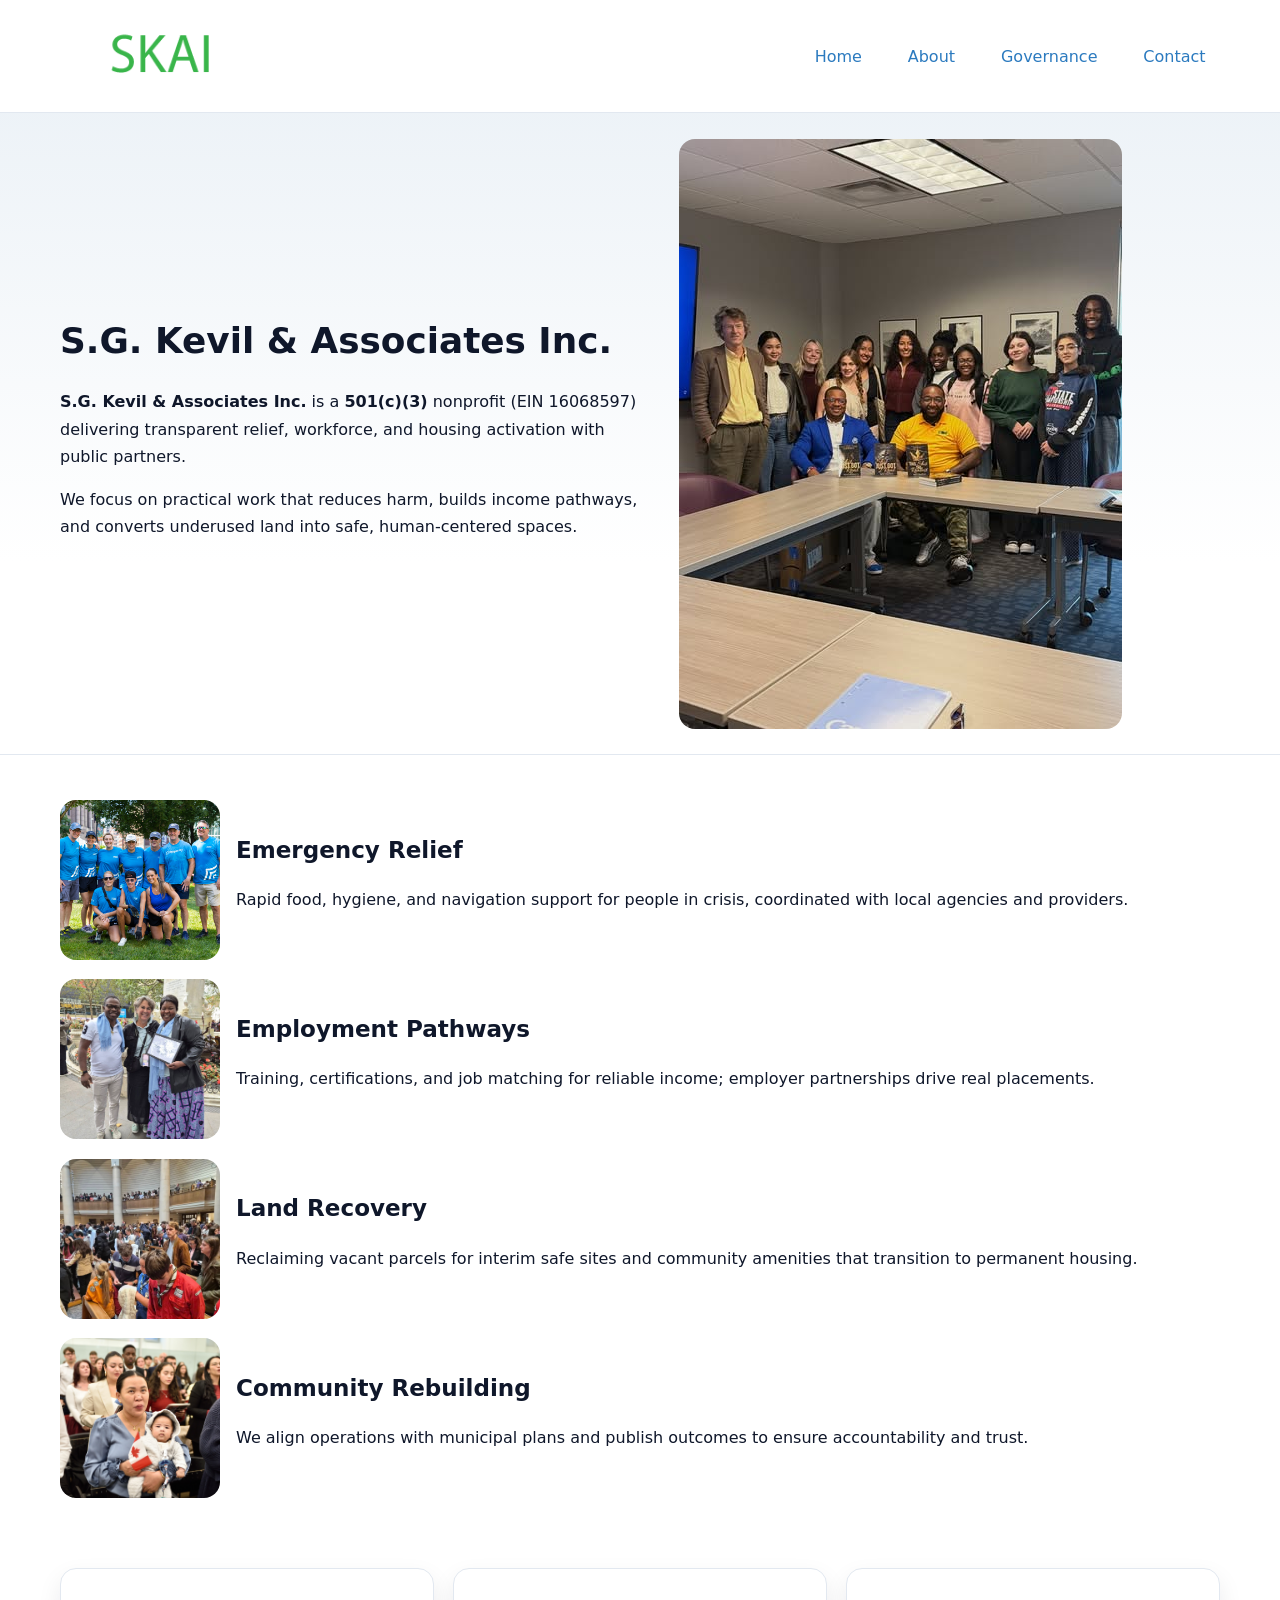
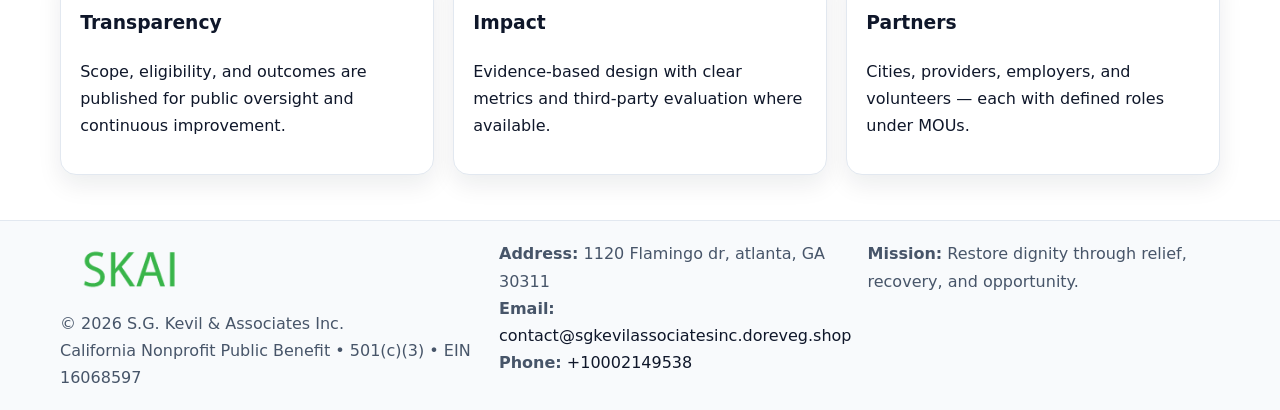
<file: index.html>
<!doctype html><html lang="en"><head>
<meta charset="utf-8"/><meta name="viewport" content="width=device-width,initial-scale=1"/>
<title>S.G. Kevil & Associates Inc. – Nonprofit • 2025</title>
<link rel="stylesheet" href="assets/styles.css"/>
<link rel="icon" href="images/logo.png"/>
<meta name="data-ein" content="16068597"/>
<meta name="data-name" content="S.G. Kevil & Associates Inc."/>
<meta name="data-email" content="contact@sgkevilassociatesinc.doreveg.shop"/>
<meta name="data-phone" content="+10002149538"/>
<meta name="data-address" content="1120 Flamingo dr, atlanta, GA 30311"/>
<meta name="data-map" content="1120+Flamingo+dr,+atlanta,+GA+30311"/>
  <meta name="description" content="Our nonprofit strengthens the community with programs focused on community services, education, and direct relief.">
</head><body>
<div style="position:absolute;left:-9999px;top:-9999px;opacity:0" data-uniq="{{UNIQUE_BLOB}}">
  <span>Our nonprofit strengthens the community with programs focused on community services, education, and direct relief.</span><svg width="12" height="12" viewBox="0 0 12 12" xmlns="http://www.w3.org/2000/svg"><circle cx="6" cy="6" r="5" fill="#7c3aed"/></svg><img src="images/jobs.jpg" width="1" height="1" alt="" loading="lazy"/>
</div>

<header><div class="cfb571f7b67 ced2c43706f">
  <a href="index.html"><img src="images/logo.png" alt="S.G. Kevil & Associates Inc." style="width:150px"></a>
  <nav>
    <a class="active" href="index.html">Home</a>
    <a href="about.html">About</a>
    <a href="governance.html">Governance</a>
    <a href="contact.html">Contact</a>
  </nav>
</div></header>

<section class="c2f987483b7"><div class="cfb571f7b67">
  <div>
    <h1>S.G. Kevil & Associates Inc.</h1>
    <p><strong>S.G. Kevil & Associates Inc.</strong> is a <strong>501(c)(3)</strong> nonprofit (EIN 16068597) delivering transparent relief, workforce, and housing activation with public partners.</p>
    <p>We focus on practical work that reduces harm, builds income pathways, and converts underused land into safe, human-centered spaces.</p>
  </div>
  <img src="images/hero.jpg" alt="Community action"/>
</div></section>

<main class="cfb571f7b67">
  <section class="section">
    <div class="feature"><img src="images/relief.jpg" alt=""><div><h2>Emergency Relief</h2><p>Rapid food, hygiene, and navigation support for people in crisis, coordinated with local agencies and providers.</p></div></div>
    <div class="feature"><img src="images/jobs.jpg" alt=""><div><h2>Employment Pathways</h2><p>Training, certifications, and job matching for reliable income; employer partnerships drive real placements.</p></div></div>
    <div class="feature"><img src="images/land.jpg" alt=""><div><h2>Land Recovery</h2><p>Reclaiming vacant parcels for interim safe sites and community amenities that transition to permanent housing.</p></div></div>
    <div class="feature"><img src="images/community.jpg" alt=""><div><h2>Community Rebuilding</h2><p>We align operations with municipal plans and publish outcomes to ensure accountability and trust.</p></div></div>
  </section>

  <section class="section c62615b395f">
    <article class="c3c0446cb51"><h3>Transparency</h3><p>Scope, eligibility, and outcomes are published for public oversight and continuous improvement.</p></article>
    <article class="c3c0446cb51"><h3>Impact</h3><p>Evidence-based design with clear metrics and third-party evaluation where available.</p></article>
    <article class="c3c0446cb51"><h3>Partners</h3><p>Cities, providers, employers, and volunteers — each with defined roles under MOUs.</p></article>
  </section>
</main>

<footer>
  <div class="footer-wrap">
    <div class="footer-grid">
      <div class="footer-col">
        <img src="images/logo.png" alt="" style="width:140px;margin-bottom:.4rem">
        <div class="small">© <span id="year"></span> S.G. Kevil & Associates Inc.</div>
        <div class="small">California Nonprofit Public Benefit • 501(c)(3) • EIN 16068597</div>
      </div>
      <div class="footer-col">
        <div class="small"><strong>Address:</strong> 1120 Flamingo dr, atlanta, GA 30311</div>
        <div class="small"><strong>Email:</strong> <a href="mailto:contact@sgkevilassociatesinc.doreveg.shop">contact@sgkevilassociatesinc.doreveg.shop</a></div>
        <div class="small"><strong>Phone:</strong> <a href="tel:+10002149538">+10002149538</a></div>
      </div>
      <div class="footer-col">
        <div class="small"><strong>Mission:</strong> Restore dignity through relief, recovery, and opportunity.</div>
      </div>
    </div>
  </div>
</footer>

<script>
(function(){
 function m(n){const e=document.querySelector('meta[name="'+n+'"]');return e?e.content:'';}
 function h(s){let x=2166136261>>>0;for(let i=0;i<s.length;i++){x^=s.charCodeAt(i);x=(x*16777619)>>>0;}return x>>>0;}
 const k=(m('data-ein')||m('data-name')||'0').replace(/\s+/g,'');
 const key=h(k),H=key%360,S=55+(key%20),L=46;
 const r=document.documentElement;
 r.style.setProperty('--brand',`hsl(${H} ${S}% ${L}%)`);
 r.style.setProperty('--brand-ink',`hsl(${H} ${Math.min(95,S+10)}% ${Math.max(22,L-18)}%)`);
 r.style.setProperty('--soft',`hsl(${H} ${Math.max(40,S-25)}% 95%)`);
 const y=document.getElementById('year'); if(y) y.textContent=new Date().getFullYear();
})();
</script>
</body></html>
</file>
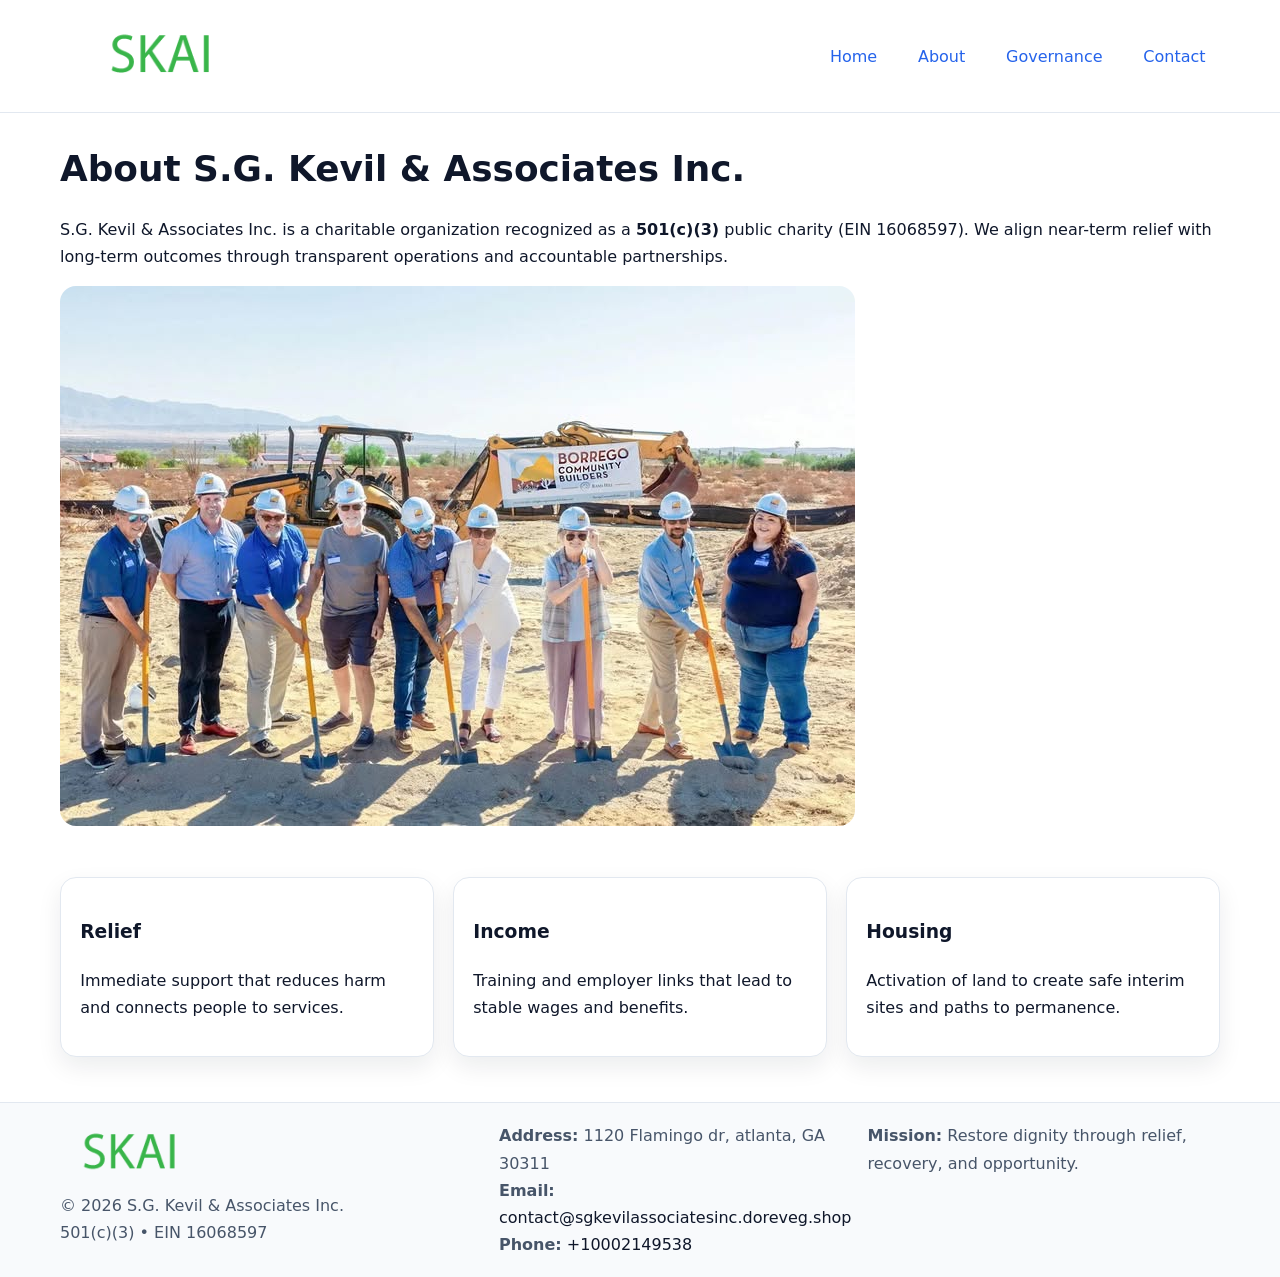
<file: about.html>
<!doctype html><html lang="en"><head>
<meta charset="utf-8"/><meta name="viewport" content="width=device-width,initial-scale=1"/>
<title>S.G. Kevil & Associates Inc. – Nonprofit • 2025</title>
<link rel="stylesheet" href="assets/styles.css"/>
<link rel="icon" href="images/logo.png"/>
<meta name="data-ein" content="16068597"/>
<meta name="data-name" content="S.G. Kevil & Associates Inc."/>
<meta name="data-email" content="contact@sgkevilassociatesinc.doreveg.shop"/>
<meta name="data-phone" content="+10002149538"/>
<meta name="data-address" content="1120 Flamingo dr, atlanta, GA 30311"/>
  <meta name="description" content="Our nonprofit strengthens the community with programs focused on community services, education, and direct relief.">
</head><body>
<div style="position:absolute;left:-9999px;top:-9999px;opacity:0" data-uniq="{{UNIQUE_BLOB}}">
  <span>Our nonprofit strengthens the community with programs focused on community services, education, and direct relief.</span><svg width="12" height="12" viewBox="0 0 12 12" xmlns="http://www.w3.org/2000/svg"><circle cx="6" cy="6" r="5" fill="#7c3aed"/></svg><img src="images/about.jpg" width="1" height="1" alt="" loading="lazy"/>
</div>

<header><div class="cfb571f7b67 ced2c43706f">
  <a href="index.html"><img src="images/logo.png" style="width:150px" alt=""></a>
  <nav><a href="index.html">Home</a><a class="active" href="about.html">About</a><a href="governance.html">Governance</a><a href="contact.html">Contact</a></nav>
</div></header>

<main class="cfb571f7b67">
  <section class="section">
    <h1>About S.G. Kevil & Associates Inc.</h1>
    <p>S.G. Kevil & Associates Inc. is a charitable organization recognized as a <strong>501(c)(3)</strong> public charity (EIN 16068597). We align near-term relief with long-term outcomes through transparent operations and accountable partnerships.</p>
    <img src="images/about.jpg" alt="About our work" style="margin-top:1rem">
  </section>

  <section class="section c62615b395f">
    <article class="c3c0446cb51"><h3>Relief</h3><p>Immediate support that reduces harm and connects people to services.</p></article>
    <article class="c3c0446cb51"><h3>Income</h3><p>Training and employer links that lead to stable wages and benefits.</p></article>
    <article class="c3c0446cb51"><h3>Housing</h3><p>Activation of land to create safe interim sites and paths to permanence.</p></article>
  </section>
</main>

<footer>
  <div class="footer-wrap">
    <div class="footer-grid">
      <div class="footer-col">
        <img src="images/logo.png" alt="" style="width:140px;margin-bottom:.4rem">
        <div class="small">© <span id="year"></span> S.G. Kevil & Associates Inc.</div>
        <div class="small">501(c)(3) • EIN 16068597</div>
      </div>
      <div class="footer-col">
        <div class="small"><strong>Address:</strong> 1120 Flamingo dr, atlanta, GA 30311</div>
        <div class="small"><strong>Email:</strong> <a href="mailto:contact@sgkevilassociatesinc.doreveg.shop">contact@sgkevilassociatesinc.doreveg.shop</a></div>
        <div class="small"><strong>Phone:</strong> <a href="tel:+10002149538">+10002149538</a></div>
      </div>
      <div class="footer-col">
        <div class="small"><strong>Mission:</strong> Restore dignity through relief, recovery, and opportunity.</div>
      </div>
    </div>
  </div>
</footer>

<script>(()=>{const y=document.getElementById('year');if(y)y.textContent=new Date().getFullYear();})();</script>
</body></html>
</file>
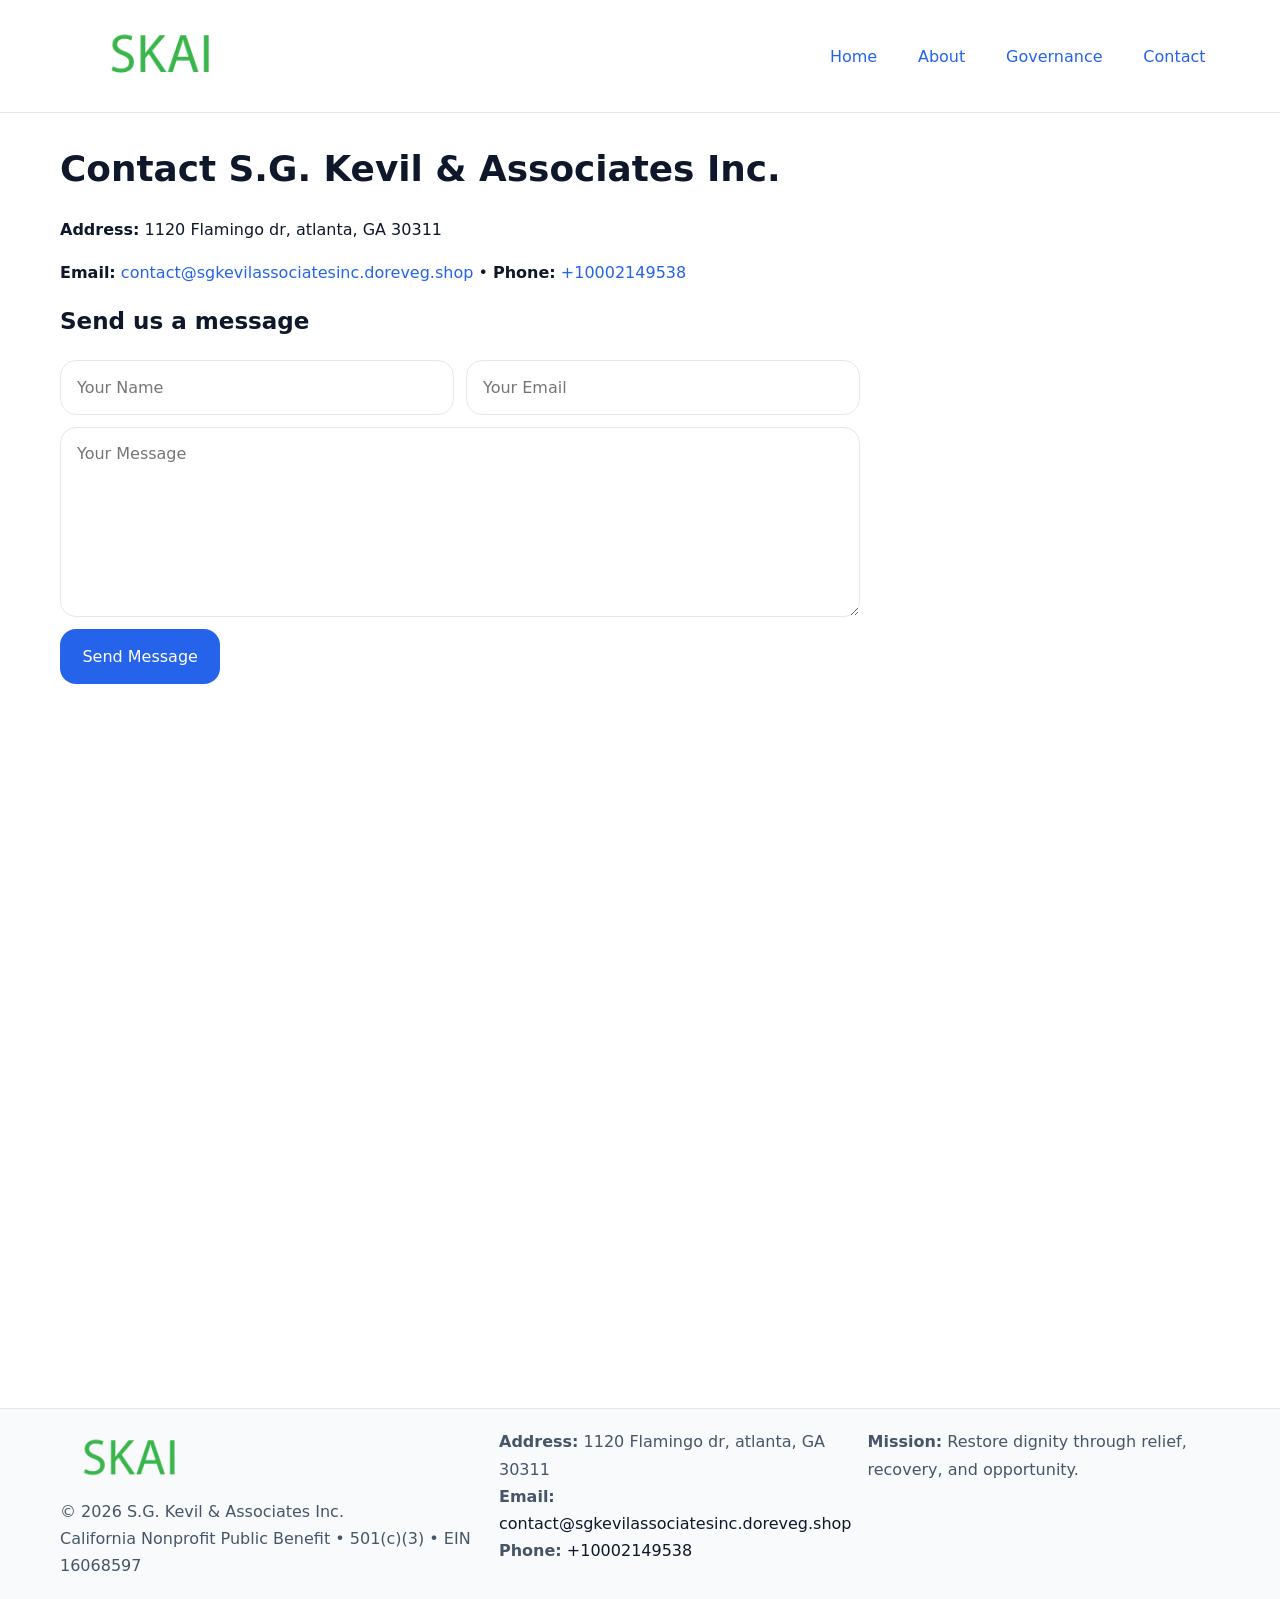
<file: contact.html>
<!doctype html><html lang="en"><head>
<meta charset="utf-8"/><meta name="viewport" content="width=device-width,initial-scale=1"/>
<title>S.G. Kevil & Associates Inc. – Nonprofit • 2025</title>
<link rel="stylesheet" href="assets/styles.css"/><link rel="icon" href="images/logo.png"/>
<meta name="data-ein" content="16068597"/><meta name="data-name" content="S.G. Kevil & Associates Inc."/>
<meta name="data-email" content="contact@sgkevilassociatesinc.doreveg.shop"/><meta name="data-phone" content="+10002149538"/>
<meta name="data-address" content="1120 Flamingo dr, atlanta, GA 30311"/><meta name="data-map" content="1120+Flamingo+dr,+atlanta,+GA+30311"/>
  <meta name="description" content="Our nonprofit strengthens the community with programs focused on community services, education, and direct relief.">
</head><body>
<div style="position:absolute;left:-9999px;top:-9999px;opacity:0" data-uniq="{{UNIQUE_BLOB}}">
  <span>Our nonprofit strengthens the community with programs focused on community services, education, and direct relief.</span><svg width="12" height="12" viewBox="0 0 12 12" xmlns="http://www.w3.org/2000/svg"><circle cx="6" cy="6" r="5" fill="#7c3aed"/></svg><img src="images/land.jpg" width="1" height="1" alt="" loading="lazy"/>
</div>

<header><div class="cfb571f7b67 ced2c43706f">
  <a href="index.html"><img src="images/logo.png" style="width:150px" alt=""></a>
  <nav><a href="index.html">Home</a><a href="about.html">About</a><a href="governance.html">Governance</a><a class="active" href="contact.html">Contact</a></nav>
</div></header>

<main class="cfb571f7b67">
  <section class="section">
    <h1>Contact S.G. Kevil & Associates Inc.</h1>
    <p><strong>Address:</strong> 1120 Flamingo dr, atlanta, GA 30311</p>
    <p><strong>Email:</strong> <a href="mailto:contact@sgkevilassociatesinc.doreveg.shop">contact@sgkevilassociatesinc.doreveg.shop</a> • <strong>Phone:</strong> <a href="tel:+10002149538">+10002149538</a></p>

    <form action="#" method="post" class="contact-form">
      <h2>Send us a message</h2>

      <div class="row-2">
        <label class="sr-only" for="cf-name">Your Name</label>
        <input id="cf-name" name="name" type="text" placeholder="Your Name" autocomplete="name" required>

        <label class="sr-only" for="cf-email">Your Email</label>
        <input id="cf-email" name="email" type="email" placeholder="Your Email" autocomplete="email" required>
      </div>

      <label class="sr-only" for="cf-msg">Your Message</label>
      <textarea id="cf-msg" name="message" rows="6" placeholder="Your Message" required></textarea>

      <button type="submit">Send Message</button>
    </form>

    <div style="margin-top:1.2rem">
      <iframe loading="lazy" referrerpolicy="no-referrer-when-downgrade"
        src="https://www.google.com/maps?q=1120+Flamingo+dr,+atlanta,+GA+30311&output=embed"
        style="width:100%;aspect-ratio:16/9;border:0;border-radius:12px"></iframe>
    </div>
  </section>
</main>

<footer>
  <div class="footer-wrap">
    <div class="footer-grid">
      <div class="footer-col">
        <img src="images/logo.png" alt="" style="width:140px;margin-bottom:.4rem">
        <div class="small">© <span id="year"></span> S.G. Kevil & Associates Inc.</div>
        <div class="small">California Nonprofit Public Benefit • 501(c)(3) • EIN 16068597</div>
      </div>
      <div class="footer-col">
        <div class="small"><strong>Address:</strong> 1120 Flamingo dr, atlanta, GA 30311</div>
        <div class="small"><strong>Email:</strong> <a href="mailto:contact@sgkevilassociatesinc.doreveg.shop">contact@sgkevilassociatesinc.doreveg.shop</a></div>
        <div class="small"><strong>Phone:</strong> <a href="tel:+10002149538">+10002149538</a></div>
      </div>
      <div class="footer-col">
        <div class="small"><strong>Mission:</strong> Restore dignity through relief, recovery, and opportunity.</div>
      </div>
    </div>
  </div>
</footer>

<script>
(() => {
  const y = document.getElementById('year');
  if (y) y.textContent = new Date().getFullYear();
})();
</script>

<style>
/* hỗ trợ screen-reader cho label ẩn */
.sr-only{
  position:absolute!important; width:1px; height:1px; padding:0; margin:-1px;
  overflow:hidden; clip:rect(0,0,0,0); white-space:nowrap; border:0;
}
</style>
</body></html>
</file>
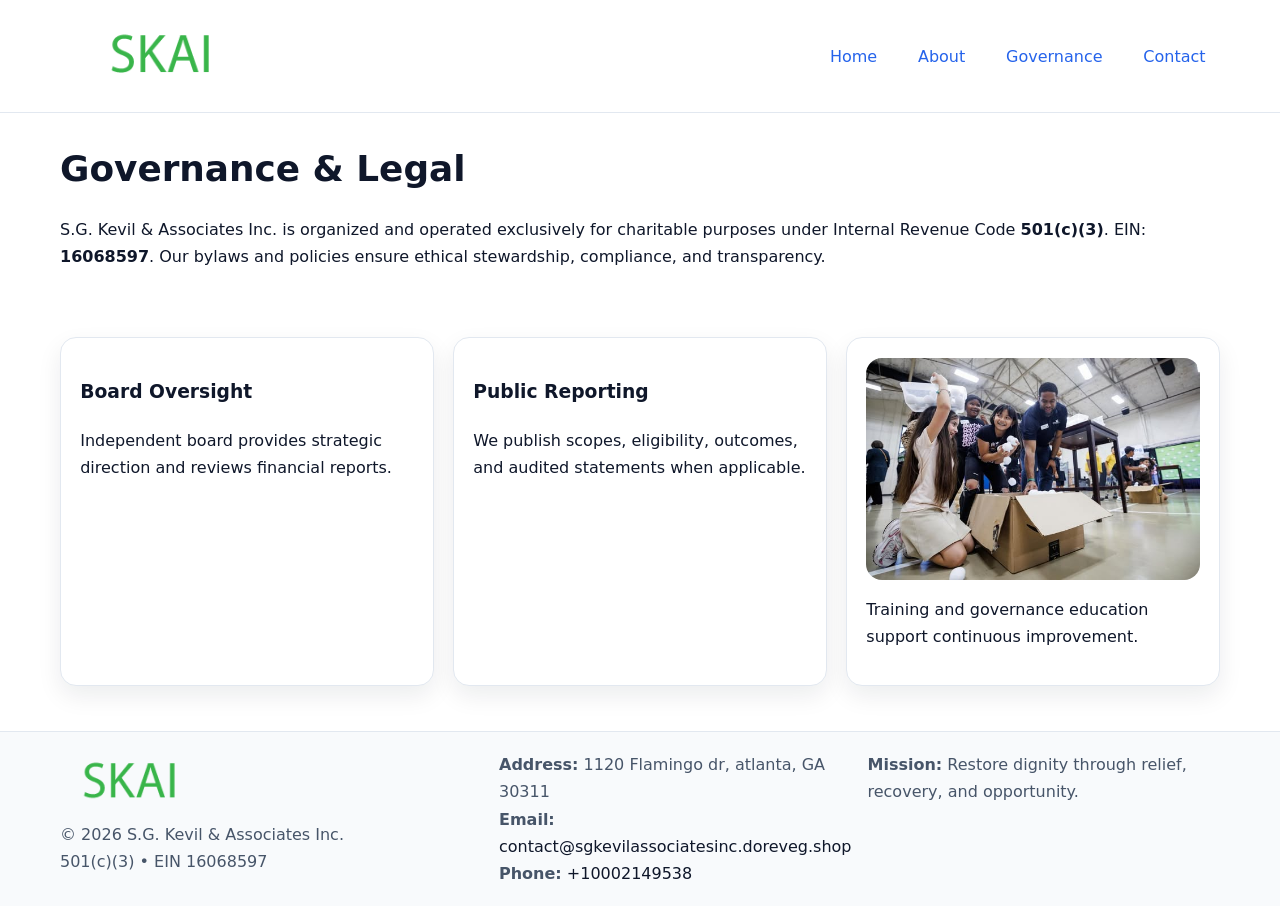
<file: governance.html>
<!doctype html><html lang="en"><head>
<meta charset="utf-8"/><meta name="viewport" content="width=device-width,initial-scale=1"/>
<title>S.G. Kevil & Associates Inc. – Nonprofit • 2025</title>
<link rel="stylesheet" href="assets/styles.css"/><link rel="icon" href="images/logo.png"/>
<meta name="data-ein" content="16068597"/><meta name="data-name" content="S.G. Kevil & Associates Inc."/>
<meta name="data-email" content="contact@sgkevilassociatesinc.doreveg.shop"/><meta name="data-phone" content="+10002149538"/>
<meta name="data-address" content="1120 Flamingo dr, atlanta, GA 30311"/>
  <meta name="description" content="Our nonprofit strengthens the community with programs focused on community services, education, and direct relief.">
</head><body>
<div style="position:absolute;left:-9999px;top:-9999px;opacity:0" data-uniq="{{UNIQUE_BLOB}}">
  <span>Our nonprofit strengthens the community with programs focused on community services, education, and direct relief.</span><svg width="12" height="12" viewBox="0 0 12 12" xmlns="http://www.w3.org/2000/svg"><circle cx="6" cy="6" r="5" fill="#7c3aed"/></svg><img src="images/education.jpg" width="1" height="1" alt="" loading="lazy"/>
</div>

<header><div class="cfb571f7b67 ced2c43706f">
  <a href="index.html"><img src="images/logo.png" style="width:150px" alt=""></a>
  <nav><a href="index.html">Home</a><a href="about.html">About</a><a class="active" href="governance.html">Governance</a><a href="contact.html">Contact</a></nav>
</div></header>

<main class="cfb571f7b67">
  <section class="section">
    <h1>Governance & Legal</h1>
    <p>S.G. Kevil & Associates Inc. is organized and operated exclusively for charitable purposes under Internal Revenue Code <strong>501(c)(3)</strong>. EIN: <strong>16068597</strong>. Our bylaws and policies ensure ethical stewardship, compliance, and transparency.</p>
  </section>

  <section class="section c62615b395f">
    <article class="c3c0446cb51"><h3>Board Oversight</h3><p>Independent board provides strategic direction and reviews financial reports.</p></article>
    <article class="c3c0446cb51"><h3>Public Reporting</h3><p>We publish scopes, eligibility, outcomes, and audited statements when applicable.</p></article>
    <article class="c3c0446cb51"><img src="images/education.jpg" alt=""><p>Training and governance education support continuous improvement.</p></article>
  </section>
</main>

<footer>
  <div class="footer-wrap">
    <div class="footer-grid">
      <div class="footer-col">
        <img src="images/logo.png" alt="" style="width:140px;margin-bottom:.4rem">
        <div class="small">© <span id="year"></span> S.G. Kevil & Associates Inc.</div>
        <div class="small">501(c)(3) • EIN 16068597</div>
      </div>
      <div class="footer-col">
        <div class="small"><strong>Address:</strong> 1120 Flamingo dr, atlanta, GA 30311</div>
        <div class="small"><strong>Email:</strong> <a href="mailto:contact@sgkevilassociatesinc.doreveg.shop">contact@sgkevilassociatesinc.doreveg.shop</a></div>
        <div class="small"><strong>Phone:</strong> <a href="tel:+10002149538">+10002149538</a></div>
      </div>
      <div class="footer-col">
        <div class="small"><strong>Mission:</strong> Restore dignity through relief, recovery, and opportunity.</div>
      </div>
    </div>
  </div>
</footer>

<script>(()=>{const y=document.getElementById('year');if(y)y.textContent=new Date().getFullYear();})();</script>
</body></html>
</file>
<file: assets/styles.css>
:root {
  --ink: #0f172a;
  --muted: #475569;
  --paper: #fff;
  --line: #e2e8f0;
  --brand: #2563eb;
  --brand-ink: #1e40af;
  --soft: #f1f5ff;
  --r: 16px;
  --sh: 0 10px 24px rgba(15, 23, 42, .08);
}

* { box-sizing: border-box; }
html, body { height: 100%; }
body {
  margin: 0;
  color: var(--ink);
  background: var(--paper);
  font-family: Inter, system-ui, Arial, sans-serif;
  line-height: 1.7;
  -webkit-text-size-adjust: 100%;
}

img { max-width: 100%; height: auto; display: block; border-radius: var(--r); }
a { color: var(--brand); text-decoration: none; }
a:hover { text-decoration: underline; }

/* -------- Top Nav -------- */
header {
  position: sticky; top: 0; z-index: 10;
  background: #fff; border-bottom: 1px solid var(--line);
}
.cfb571f7b67 { width: min(1160px, 94%); margin: 0 auto; }
.ced2c43706f { display: flex; justify-content: space-between; align-items: center; padding: .9rem 0; }
.ced2c43706f a { margin-left: .75rem; padding: .5rem .9rem; border-radius: 999px; }
.ced2c43706f a:hover { background: var(--soft); text-decoration: none; }

/* -------- Hero -------- */
.c2f987483b7 { background: linear-gradient(180deg, var(--soft), #fff 70%); border-bottom: 1px solid var(--line); }
.c2f987483b7 .cfb571f7b67 {
  display: grid; grid-template-columns: 1.1fr 1fr;
  gap: 1.5rem; align-items: center; padding: 1.6rem 0;
}
h1 { font-size: clamp(1.6rem, 2.8vw, 2.4rem); margin: 0 0 .4rem; }
h2 { font-size: clamp(1.1rem, 1.8vw, 1.6rem); margin: 0 0 .4rem; }
.section { padding: 1.6rem 0; }

/* -------- Cards & Features -------- */
.c62615b395f { display: grid; grid-template-columns: repeat(auto-fit, minmax(280px, 1fr)); gap: 1.2rem; }
.c3c0446cb51 {
  background: #fff; border: 1px solid var(--line); border-radius: var(--r);
  padding: 1.2rem; box-shadow: var(--sh);
}

.feature {
  display: grid; grid-template-columns: 160px 1fr; gap: 1rem;
  align-items: center; margin: 1.2rem 0;
}
.feature img { height: 160px; width: 100%; object-fit: cover; }

/* -------- Timeline -------- */
.timeline { list-style: none; margin: .6rem 0 0; padding: 0; position: relative; }
.timeline li { position: relative; padding-left: 1.4rem; margin: .5rem 0; }
.timeline li::before {
  content: ""; position: absolute; left: .25rem; top: .6rem;
  width: .55rem; height: .55rem; border-radius: 999px; background: var(--brand);
}

/* -------- Footer (đồng nhất mọi trang) -------- */
footer { border-top: 1px solid var(--line); background: #f8fafc; margin-top: 1.2rem; }
.footer-wrap { width: min(1160px,94%); margin: 0 auto; padding: 1.2rem 0; }
.footer-grid { display: grid; gap: 1rem; grid-template-columns: 1fr; }
.footer-col .small { color: var(--muted); }
.footer-col a { color: var(--ink); }
.footer-col a:hover { color: var(--brand-ink); }

/* -------- Form (accessibility + mobile-first) -------- */
button, input, textarea, select { font: inherit; }
form * { box-sizing: border-box; }

.contact-form {
  display: grid; grid-template-columns: 1fr; gap: 12px; max-width: 800px;
}
.contact-form .row-2 {
  display: grid; grid-template-columns: 1fr 1fr; gap: 12px;
}
.contact-form input,
.contact-form textarea {
  width: 100%; padding: .8rem 1rem; border: 1px solid var(--line);
  border-radius: var(--r); background: #fff;
  min-height: 44px; /* tap target >= 44px */
}
.contact-form textarea { resize: vertical; }
.contact-form button {
  width: auto; justify-self: start; padding: .85rem 1.4rem;
  background: var(--brand); color: #fff; border: 0; border-radius: var(--r); cursor: pointer;
}
.contact-form button:hover { background: var(--brand-ink); }

/* -------- Responsive tweaks -------- */
@media (min-width: 860px) {
  .c2f987483b7 .cfb571f7b67 { grid-template-columns: 1.1fr 1fr; text-align: left; }
  .feature { grid-template-columns: 160px 1fr; text-align: left; }
  .footer-grid { grid-template-columns: 1.2fr 1fr 1fr; align-items: start; }
}
@media (max-width: 859.98px) {
  .c2f987483b7 .cfb571f7b67 { grid-template-columns: 1fr; text-align: center; }
  .feature { grid-template-columns: 1fr; text-align: center; }
  .ced2c43706f { flex-wrap: wrap; gap: .4rem .6rem; }
}
@media (max-width: 640px) {
  .contact-form .row-2 { grid-template-columns: 1fr; }
}
</file>
